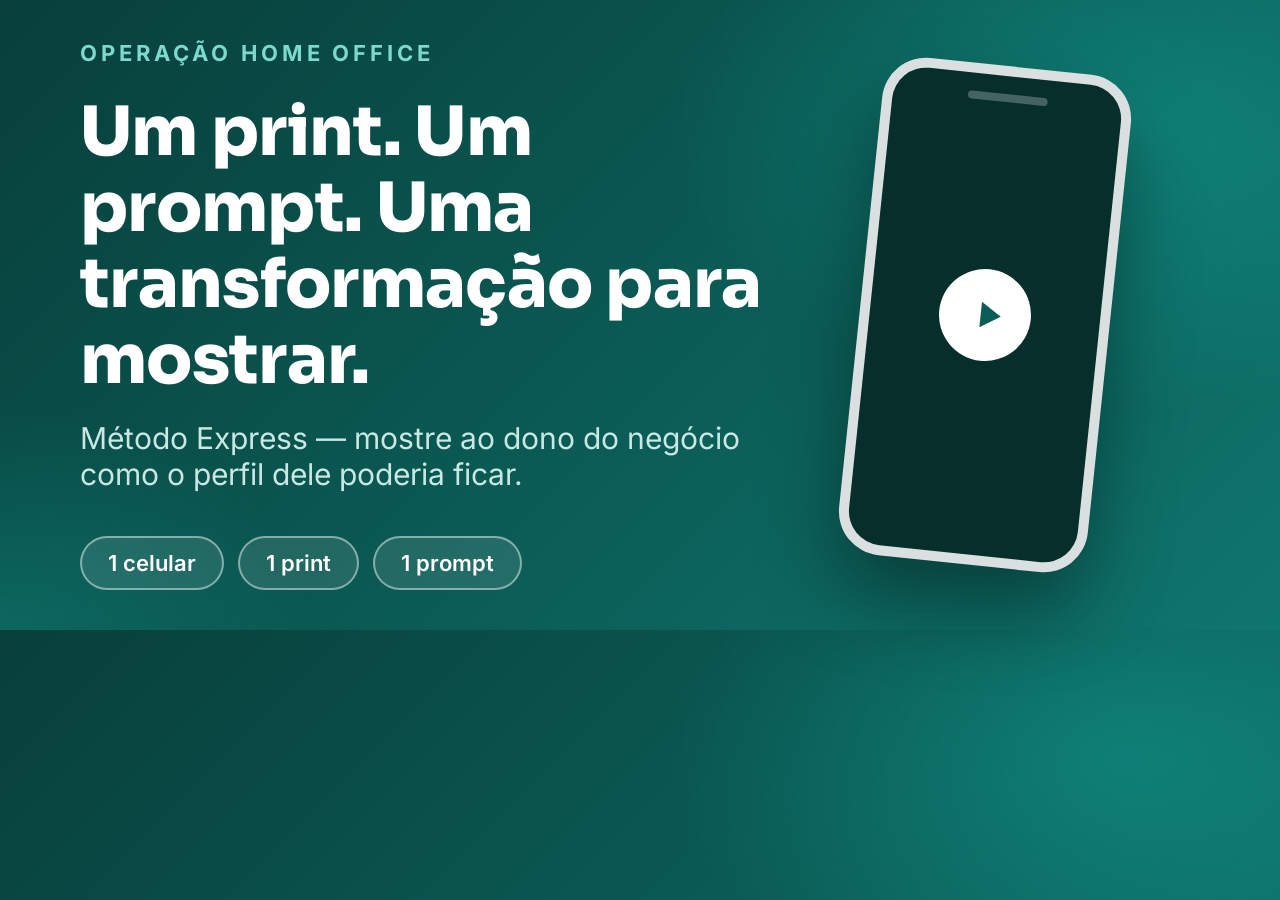
<file: og-template.html>
<!DOCTYPE html>
<html lang="pt-BR">
<head>
<meta charset="UTF-8">
<style>
  @font-face {
    font-family: 'Inter';
    font-weight: 400 700;
    src: url('assets/fonts/inter-var.woff2') format('woff2');
  }
  @font-face {
    font-family: 'Sora';
    font-weight: 700 800;
    src: url('assets/fonts/sora-var.woff2') format('woff2');
  }
  * { margin: 0; box-sizing: border-box; }
  body {
    width: 1200px;
    height: 630px;
    overflow: hidden;
    font-family: 'Inter', sans-serif;
    background:
      radial-gradient(55% 70% at 88% 20%, rgba(20, 184, 169, 0.35), transparent 65%),
      radial-gradient(40% 60% at 0% 100%, rgba(20, 184, 169, 0.22), transparent 60%),
      linear-gradient(135deg, #083F3B 0%, #0B5C56 55%, #0F766E 100%);
    color: #fff;
    display: flex;
    align-items: center;
    padding: 0 80px;
    position: relative;
  }
  .content { max-width: 730px; position: relative; z-index: 2; }
  .eyebrow {
    text-transform: uppercase;
    letter-spacing: 0.18em;
    font-weight: 700;
    font-size: 22px;
    color: #7DD8CE;
    margin-bottom: 28px;
  }
  h1 {
    font-family: 'Sora', sans-serif;
    font-weight: 800;
    font-size: 68px;
    line-height: 1.12;
    letter-spacing: -0.01em;
    margin-bottom: 22px;
  }
  .sub {
    font-size: 30px;
    color: #C9E8E4;
    margin-bottom: 44px;
  }
  .pills { display: flex; gap: 14px; }
  .pill {
    border: 2px solid rgba(255, 255, 255, 0.45);
    background: rgba(255, 255, 255, 0.1);
    border-radius: 999px;
    padding: 12px 26px;
    font-weight: 600;
    font-size: 22px;
  }
  .phone {
    position: absolute;
    right: 90px;
    top: 50%;
    transform: translateY(-50%) rotate(6deg);
    width: 250px;
    height: 500px;
    border-radius: 44px;
    background: #062E2B;
    border: 10px solid rgba(255, 255, 255, 0.85);
    box-shadow: 0 40px 80px rgba(0, 0, 0, 0.4);
    display: flex;
    align-items: center;
    justify-content: center;
  }
  .phone::before {
    content: '';
    position: absolute;
    top: 18px;
    left: 50%;
    transform: translateX(-50%);
    width: 80px;
    height: 8px;
    border-radius: 4px;
    background: rgba(255, 255, 255, 0.25);
  }
  .play {
    width: 92px;
    height: 92px;
    border-radius: 50%;
    background: #fff;
    display: flex;
    align-items: center;
    justify-content: center;
  }
  .play svg { margin-left: 6px; }
</style>
</head>
<body>
  <div class="content">
    <div class="eyebrow">Operação Home Office</div>
    <h1>Um print. Um prompt. Uma transformação para mostrar.</h1>
    <div class="sub">Método Express — mostre ao dono do negócio como o perfil dele poderia ficar.</div>
    <div class="pills">
      <span class="pill">1 celular</span>
      <span class="pill">1 print</span>
      <span class="pill">1 prompt</span>
    </div>
  </div>
  <div class="phone">
    <div class="play">
      <svg viewBox="0 0 24 24" width="44" height="44" fill="#0B5C56"><path d="M8 5v14l11-7z"/></svg>
    </div>
  </div>
</body>
</html>
</file>
